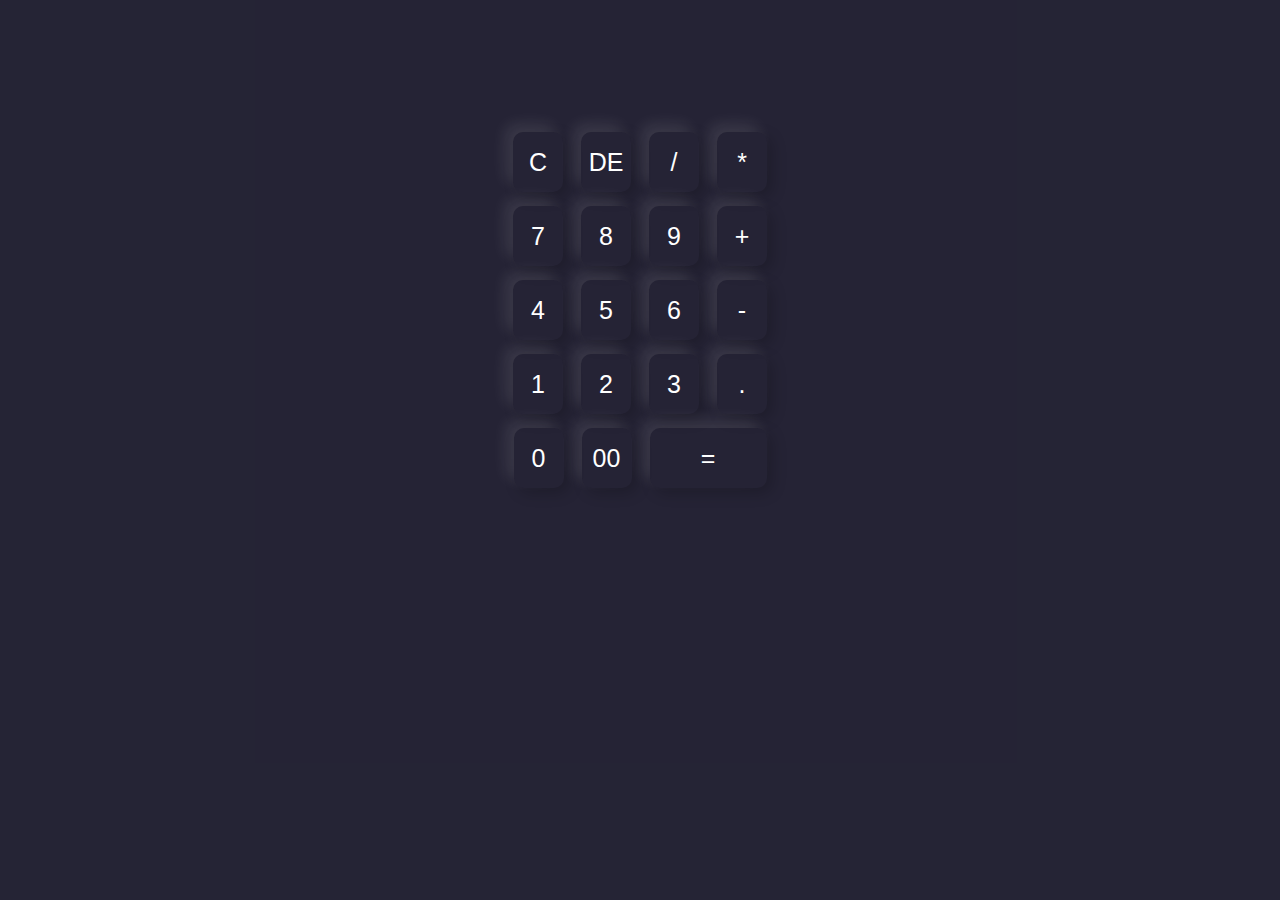
<file: Calculator/index.html>
<!DOCTYPE html>
<html lang="en">

<head>
    <meta charset="UTF-8">
    <meta name="viewport" content="width=device-width, initial-scale=1.0">
    <title>Calculator</title>
    <link rel="stylesheet" href="style.css">
</head>

<body>
    <div class="container">
        <input type="text" id="display" readonly>
        <div class="buttons">
            <div class="line">
                <button class="btn" onclick="clrDisplay()">C</button>
                <button class="btn" onclick="delOne()">DE</button>
                <button class="btn" onclick="addOperator('/')">/</button>
                <button class="btn" onclick="addOperator('*')">*</button>
                
            </div>
            <div class="line">
                <button class="btn" onclick="addDigit('7')">7</button>
                <button class="btn" onclick="addDigit('8')">8</button>
                <button class="btn" onclick="addDigit('9')">9</button>
                <button class="btn" id="plus" onclick="addDigit('+')">+</button>

            </div>
            <div class="line">
                <button class="btn" onclick="addDigit('4')">4</button>
                <button class="btn" onclick="addDigit('5')">5</button>
                <button class="btn" onclick="addDigit('6')">6</button>
                <button class="btn" onclick="addOperator('-')">-</button>
            </div>
            <div class="line">
                <button class="btn" onclick="addDigit('1')">1</button>
                <button class="btn" onclick="addDigit('2')">2</button>
                <button class="btn" onclick="addDigit('3')">3</button>
                <button class="btn" onclick="addDigit('.')">.</button>
            </div>
            <div class="line">
                <button class="btn" onclick="addDigit('0')">0</button>
                <button class="btn" onclick="addDigit('00')">00</button>
                <button class="btn" onclick="dispResult()" id="equal">=</button>
            </div>
        </div>
    </div>
</body>
<script src="script.js"></script>
</html>
</file>
<file: Calculator/style.css>
@import url('https://fonts.googleapis.com/css2?family=Fira+Sans:ital,wght@0,100;0,200;0,300;0,400;0,500;0,600;0,700;0,800;0,900;1,100;1,200;1,300;1,400;1,500;1,600;1,700;1,800;1,900&display=swap');
*{
    margin: 0px;
    padding: 0px;
    box-sizing: border-box;
}
html,body{
    height: 100%;
    width: 100%;
    font-family: 'Fira Sans', sans-serif;
    background-color: rgba(34, 32, 50, 0.873);
}
.container {
    justify-content: center;
    text-align: center;
    padding: 25px;
}
#display{
    font-size: 40px;
    color: whitesmoke;
    background: none;
    border: none;
    width: 260px;
    padding: 5px 0px 0px 5px;
    margin: 25px 0px;
}
.buttons{
    justify-content: flex-end;
    display: flex;
    flex-direction: column;
}
.btn{
    background: transparent;
    padding: 5px;
    cursor: pointer;
    font-size: 25px;
    width: 50px;
    height: 60px;
    border: none;
    color: white;
    margin: 7px;
    box-shadow: -8px -8px 15px rgba(255, 255, 255, 0.1),5px 5px 15px rgba(0, 0, 0, 0.2);
    border-radius: 10px;
}

#equal{
    width: 117px
}
</file>
